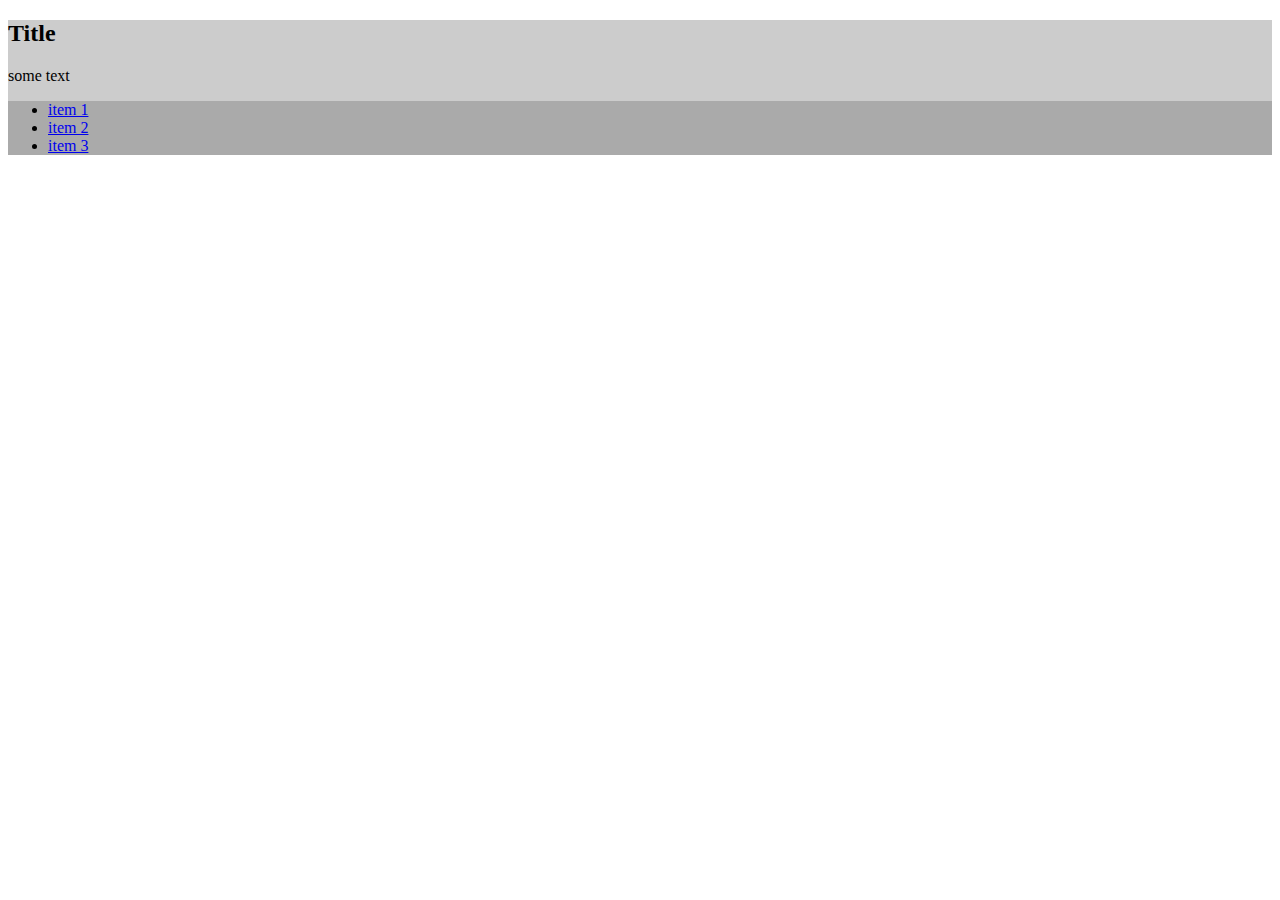
<file: DOM/index.html>
<!DOCTYPE html>
<html lang="en">
  <head>
    <meta charset="UTF-8" />
    <meta name="viewport" content="width=device-width, initial-scale=1.0" />
    <meta http-equiv="X-UA-Compatible" content="ie=edge" />
    <link rel="stylesheet" href="./styles.css" />
    <title>DOM</title>
  </head>
  <body>
    <div class="mainDiv">
      <h2>Title</h2>
      <p>some text</p>
      <ul>
        <li><a href="#">item 1</a></li>
        <li><a href="#">item 2</a></li>
        <li><a href="#">item 3</a></li>
      </ul>
    </div>
    <!-- <img
      <!--
      src="https://cdn3-www.dogtime.com/assets/uploads/gallery/jack-russel-terrier-dog-breed-pictures/1-runforward.jpg"
      --
    />
    alt="" /> -->
    <script src="./script.js"></script>
  </body>
</html>
</file>
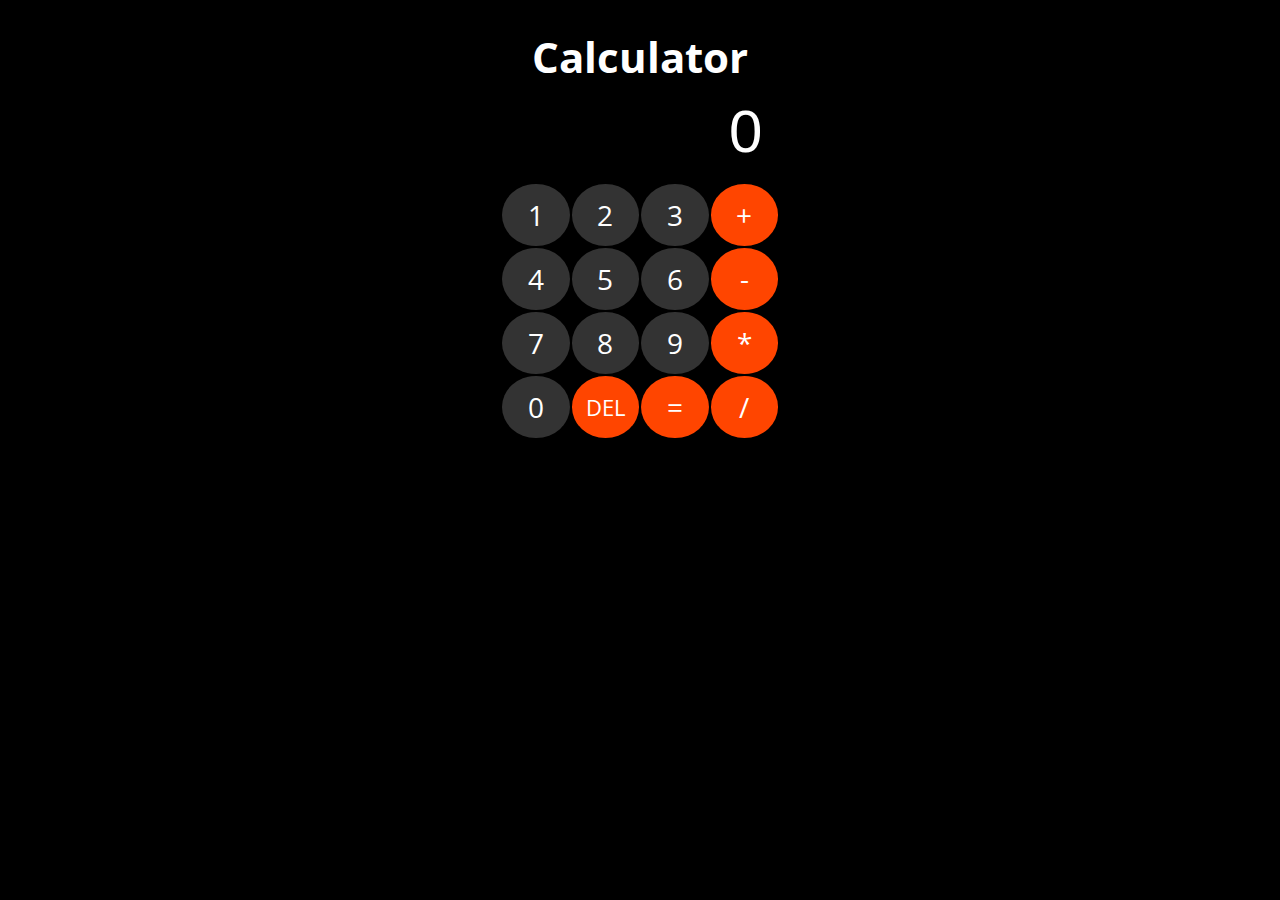
<file: lesson after Easter/index.html>
<!DOCTYPE html>
<html lang="en">
  <head>
    <meta charset="UTF-8" />
    <meta name="viewport" content="width=device-width, initial-scale=1.0" />
    <meta http-equiv="X-UA-Compatible" content="ie=edge" />
    <link
      href="https://fonts.googleapis.com/css?family=Open+Sans"
      rel="stylesheet"
    />
    <link rel="stylesheet" href="./styles.css" />
    <title>Calculator</title>
  </head>
  <body>
    <div class="container">
      <h2>Calculator</h2>
      <input type="text" value="0" disabled />
      <table>
        <tr>
          <td class="num">1</td>
          <td class="num">2</td>
          <td class="num">3</td>
          <td class="math">+</td>
        </tr>
        <tr>
          <td class="num">4</td>
          <td class="num">5</td>
          <td class="num">6</td>
          <td class="math">-</td>
        </tr>
        <tr>
          <td class="num">7</td>
          <td class="num">8</td>
          <td class="num">9</td>
          <td class="math">*</td>
        </tr>
        <tr>
          <td class="num">0</td>
          <td class="math del">DEL</td>
          <td class="math">=</td>
          <td class="math">/</td>
        </tr>
      </table>
    </div>
    <script src="./calculator.js"></script>
  </body>
</html>
</file>
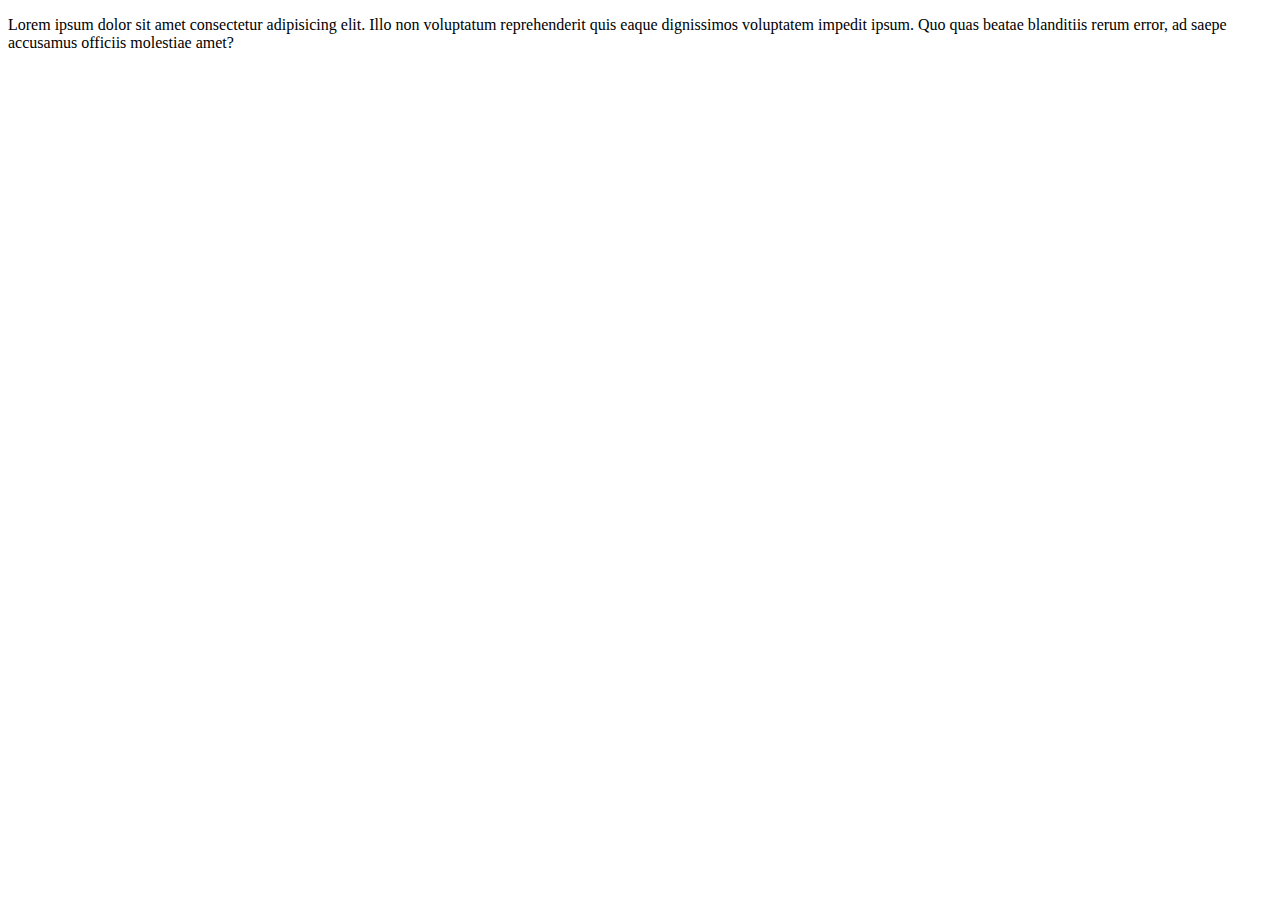
<file: module-3/index.html>
<!DOCTYPE html>
<html lang="en">
  <head>
    <meta charset="UTF-8" />
    <meta name="viewport" content="width=device-width, initial-scale=1.0" />
    <meta http-equiv="X-UA-Compatible" content="ie=edge" />
    <title>module-3</title>
  </head>
  <body>
    <p>
      Lorem ipsum dolor sit amet consectetur adipisicing elit. Illo non voluptatum reprehenderit
      quis eaque dignissimos voluptatem impedit ipsum. Quo quas beatae blanditiis rerum error, ad
      saepe accusamus officiis molestiae amet?
    </p>
    <script src="./script.js"></script>
  </body>
</html>
</file>
<file: DOM/styles.css>
.mainDiv {
  background-color: #ccc;
}
ul {
  background-color: #aaa;
}
.img__dog {
  width: 400px;
  transition-duration: 1s;
}
.img__dog:hover {
  width: 600px;
}
</file>
<file: lesson after Easter/styles.css>
body {
  background: #000;
  color: #fff;
  font-size: 28px;
  font-family: 'Open Sans', sans-serif;
}
h2 {
  margin: 10px;
}
.container {
  width: 280px;
  margin: auto;
  text-align: center;
  padding: 10px;
}
table {
  width: 100%;
}
.num {
  text-align: center;
  background-color: #333;
  width: 60px;
  height: 60px;
  border-radius: 50%;
}
.math {
  text-align: center;
  background-color: orangered;
  width: 60px;
  height: 60px;
  border-radius: 50%;
}
.del {
  font-size: 22px;
}
input {
  height: 70px;
  font-size: 60px;
  width: 93%;
  text-align: right;
  border: 0;
  background-color: #000;
  color: #fff;
  padding-right: 7%;
  margin-bottom: 15px;
  outline: 0;
}
</file>
